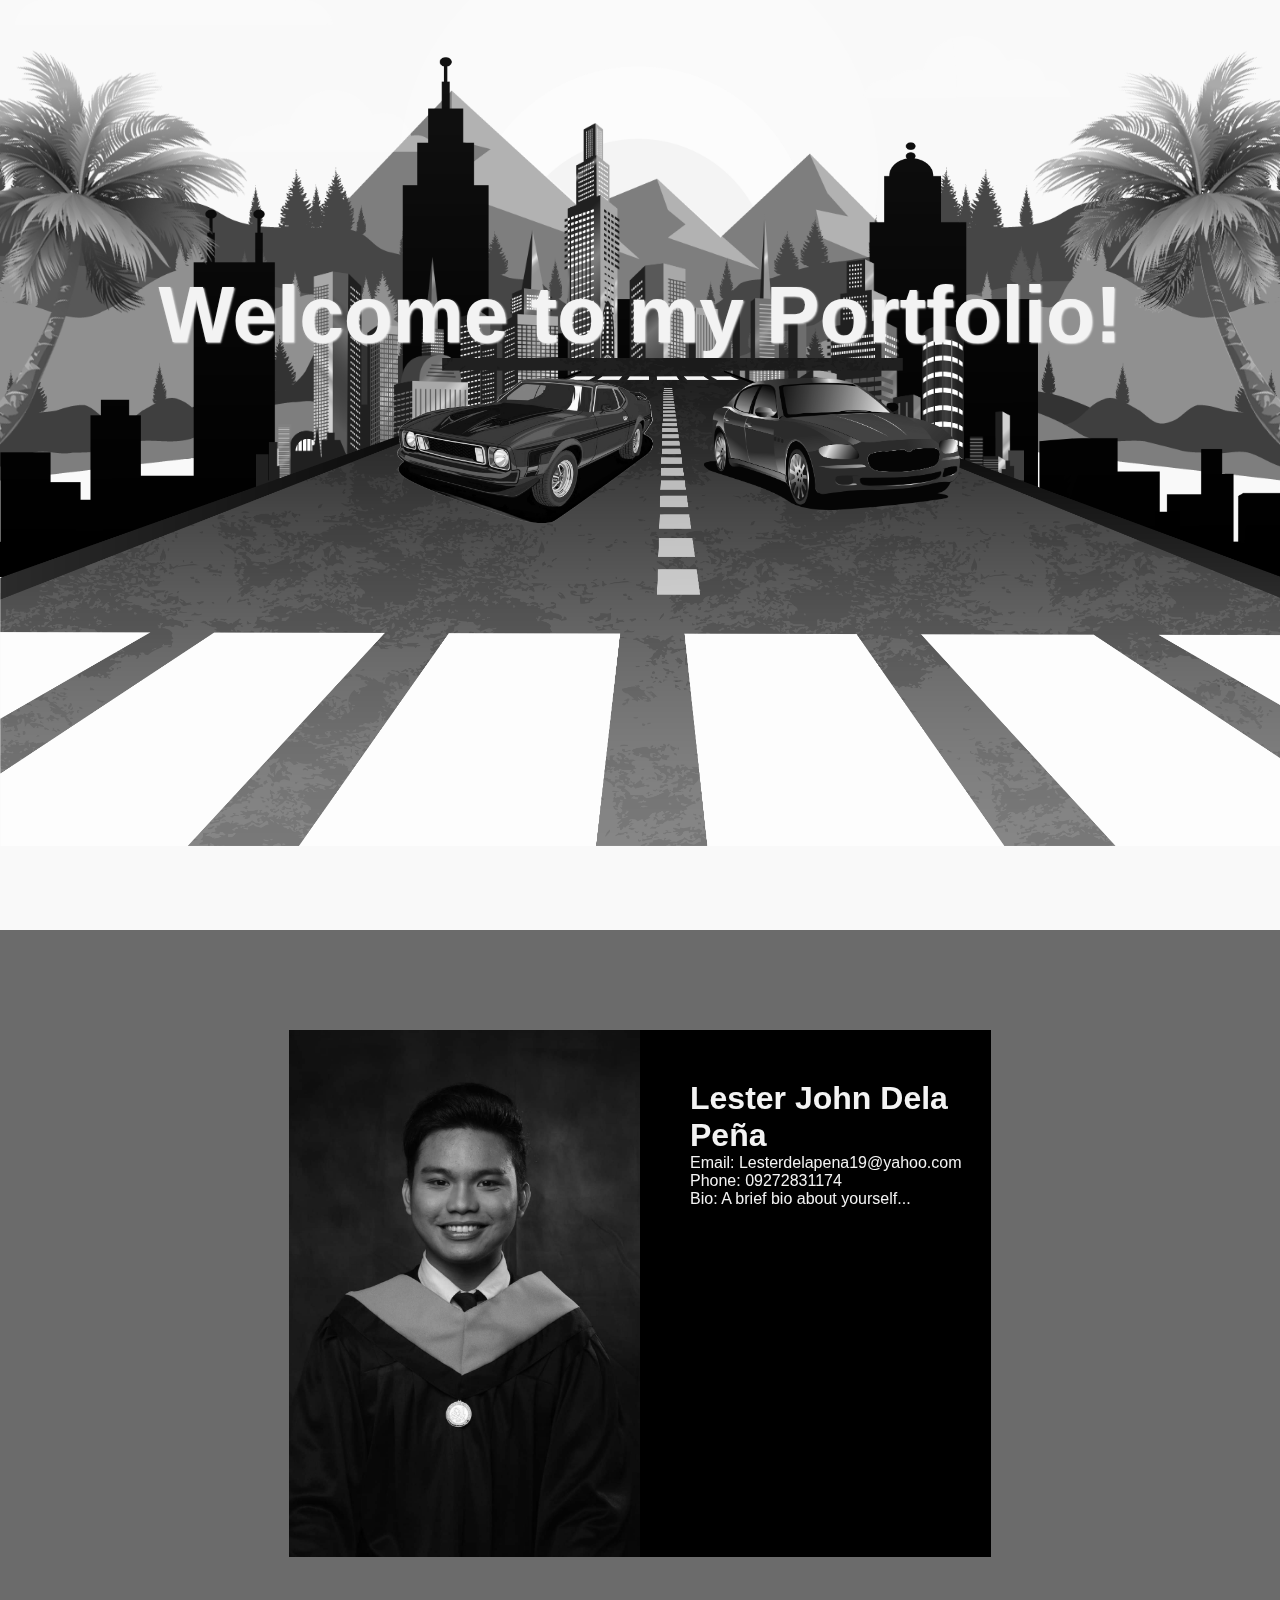
<file: index.html>
<!DOCTYPE html>
<html lang="en">
  <head>
    <meta charset="UTF-8" />
    <meta name="viewport" content="width=device-width, initial-scale=1.0" />
    <title>Welcome to my Website</title>
    <link rel="stylesheet" href="style.css" />
    <style></style>
  </head>
  <body>
    <!-- <header>
      <nav class="navigation">
        <a href="#" class="active">Home</a>
        <a href="#">About</a>
        <a href="#">Contact</a>
        <a href="#">History</a>
      </nav>
    </header> -->
    <section class="welcome">
      <h2 class="front-text" id="front-text">Welcome to my Portfolio!</h2>
      <img src="images/building 1.png" id="buildings-1" />
      <img src="images/building 2.png" id="buildings-2" />
      <img src="images/car left.png" id="car-left" />
      <img src="images/car right.png" id="car-right" />
      <img src="images/road middle.png" id="road-middle" />
      <img src="images/Coconut-Tree-right.png" id="Tree-right" />
      <img src="images/Coconut-Tree-left.png" id="Tree-left" />
      <img src="images/mountain.png" id="mountain" />
    </section>
    <section class="section-2">
      <div class="flex-container">
        <img src="images/GradPic.jpg" class="GradPic" />
        <div class="Info">
          <h1>Lester John Dela Peña</h1>
          <p>Email: Lesterdelapena19@yahoo.com</p>
          <p>Phone: 09272831174</p>
          <p>Bio: A brief bio about yourself...</p>
        </div>
      </div>
    </section>
    <footer class="footer"></footer>
  </body>
  <script type="module" src="script.js"></script>
</html>
</file>
<file: style.css>
* {
  font-family: Arial, sans-serif;
  margin: 0;
  padding: 0;
  box-sizing: border-box;
}
body {
  background-color: #f9f9f9;
  min-height: 100vh;
  overflow-x: hidden;
}
.navigation a {
  text-decoration: none;
  color: #6b6b6b;
  border-radius: 20px;
  padding: 6px 15px;
  margin: 0 10px;
  border-color: #6b6b6b;
  font-weight: 600;
}
.navigation a:hover,
.navigation a.active {
  background-color: #6b6b6b;
  color: #fff;
}
header {
  display: flex;
  justify-content: center;
  align-content: center;
  width: 100%;
  padding: 30px 100px;
  z-index: 100;
}

.welcome {
  position: relative;
  display: flex;
  justify-content: center;
  align-items: center;
  height: 70vh;
}
.front-text {
  position: absolute;
  color: #f3f3f3;
  font-size: 5em;
  text-shadow: 1px 1px 2px #f3f3f3;
  z-index: 1;
}
.welcome img {
  position: absolute;
  width: 100%;
  pointer-events: none;
  filter: grayscale(100%);
}
#car-left,
#car-right {
  width: 20%;
  top: 60%;
  z-index: 2;
}
#car-left {
  right: 25%;
}
#car-right {
  left: 31%;
}
#road-middle {
  top: 50%;
  z-index: 1;
}
#Tree-right,
#Tree-left {
  width: 42%;
}
#Tree-right {
  margin-left: 1300px;
}
#Tree-left {
  margin-right: 1300px;
}
#mountain {
  z-index: -1;
  width: 110%;
  margin-bottom: 400px;
}
#buildings-2 {
  width: 60%;
}
.section-2 {
  position: relative;
  padding: 100px;
  margin-top: 300px;
  z-index: 100;
  background-color: #6b6b6b;
}
.section-2 {
  color: #f3f3f3;
  display: flex;
  filter: grayscale(100%);
  justify-content: center;
}
.flex-container {
  display: flex;
  background-color: #000000;
  width: 65%;
}
.GradPic {
  width: 50%;

  background-color: white;
}
.Info {
  margin-left: 50px;
  margin-top: 50px;
}
</file>
